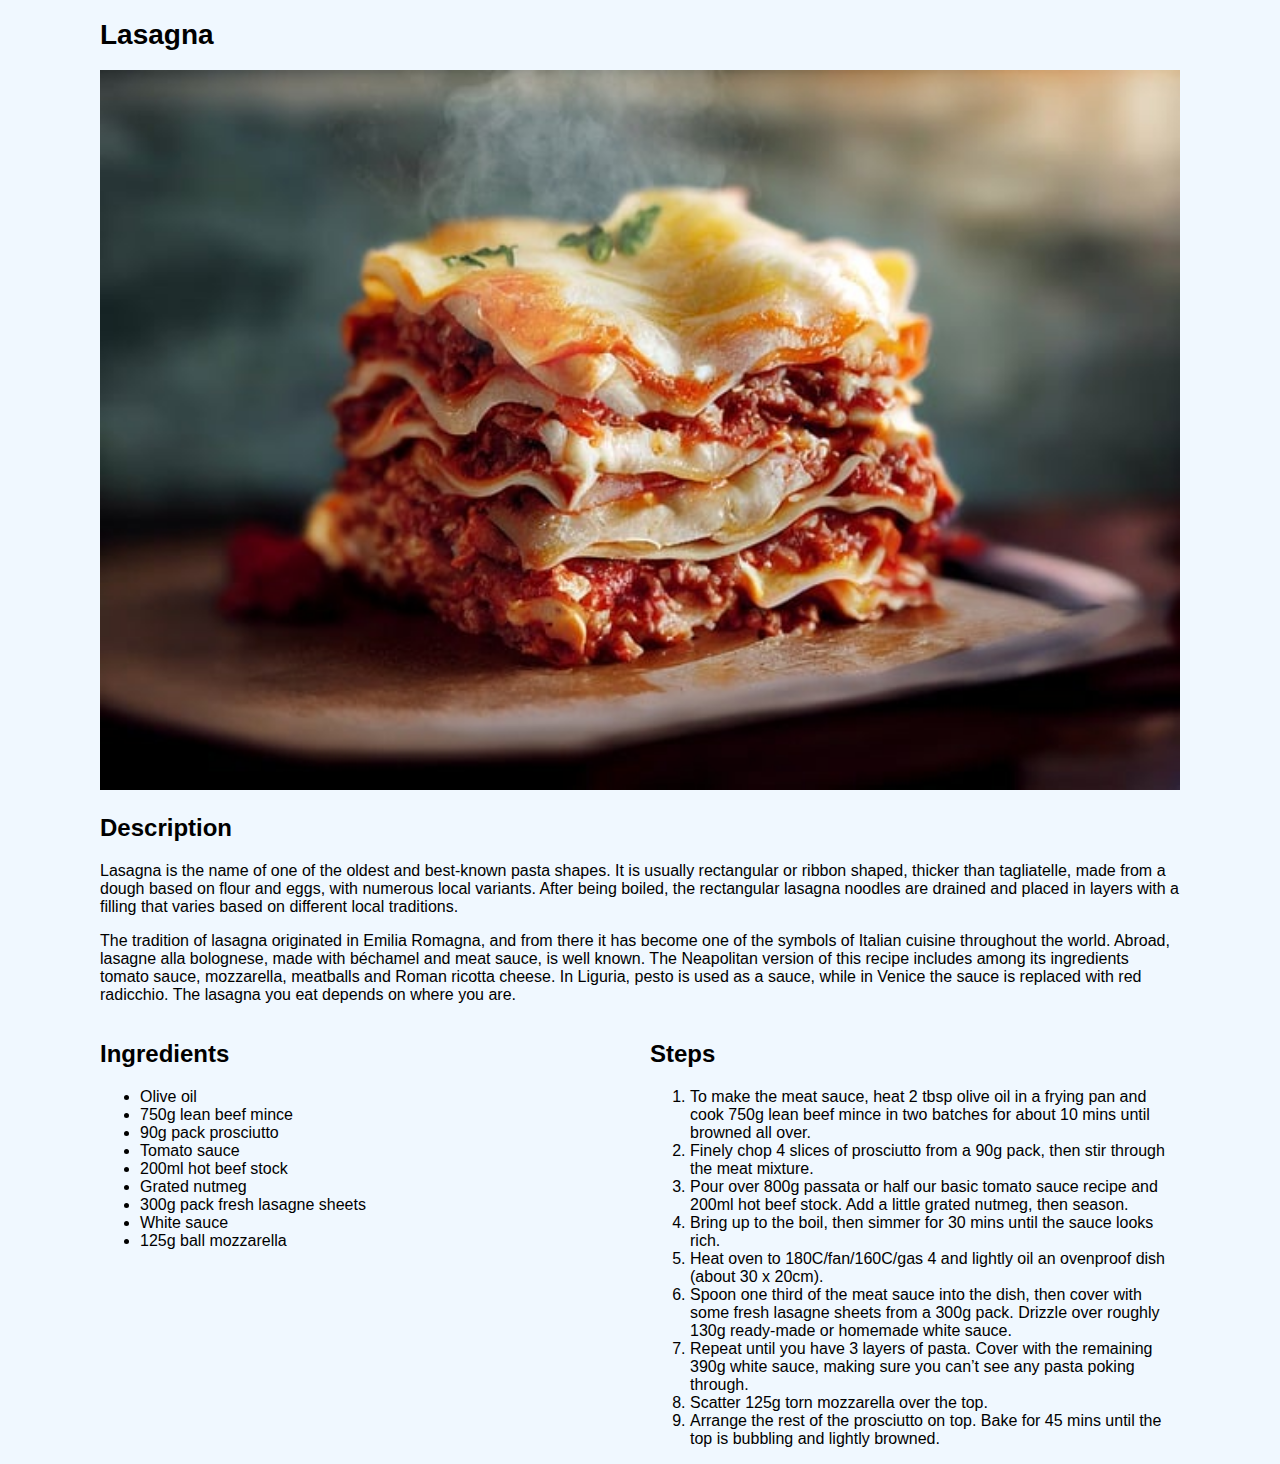
<file: recipes/lasagna.html>
<!DOCTYPE html>
<html lang="en">
<head>
    <meta charset="UTF-8">
    <meta http-equiv="X-UA-Compatible" content="IE=edge">
    <meta name="viewport" content="width=device-width, initial-scale=1.0">
    <title>Lasagna</title>
    <link rel="stylesheet" href="../css/styles.css">
</head>
<body class="content">
    <h1>Lasagna</h1> 

    <img class="image" src="../img/lasagna.jpg" alt="A mulit-layered lasagna, steaming on a plate">

    <div class="description">

        <h2>Description</h2>
        <p>Lasagna is the name of one of the oldest and best-known pasta shapes. It is usually rectangular or ribbon shaped, thicker than tagliatelle, made from a dough based on flour and eggs, with numerous local variants. After being boiled, the rectangular lasagna noodles are drained and placed in layers with a filling that varies based on different local traditions. </p>

        <p>The tradition of lasagna originated in Emilia Romagna, and from there it has become one of the symbols of Italian cuisine throughout the world. Abroad, lasagne alla bolognese, made with béchamel and meat sauce, is well known. The Neapolitan version of this recipe includes among its ingredients tomato sauce, mozzarella, meatballs and Roman ricotta cheese. In Liguria, pesto is used as a sauce, while in Venice the sauce is replaced with red radicchio. The lasagna you eat depends on where you are. </p>
    </div>

    <div class="method">

        <div class="ingredients">
            <h2>Ingredients</h2>
            <ul>
                <li>Olive oil</li>
                <li>750g lean beef mince</li>
                <li>90g pack prosciutto</li>
                <li>Tomato sauce</li>
                <li>200ml hot beef stock</li>
                <li>Grated nutmeg</li>
                <li>300g pack fresh lasagne sheets</li>
                <li>White sauce</li>
                <li>125g ball mozzarella</li>
            </ul>
        </div>

        <div class="steps">
            <h2>Steps</h2>
            <ol>
                <li>To make the meat sauce, heat 2 tbsp olive oil in a frying pan and cook 750g lean beef mince in two batches for about 10 mins until browned all over.</li>
                <li>Finely chop 4 slices of prosciutto from a 90g pack, then stir through the meat mixture.</li>
                <li>Pour over 800g passata or half our basic tomato sauce recipe and 200ml hot beef stock. Add a little grated nutmeg, then season.</li>
                <li>Bring up to the boil, then simmer for 30 mins until the sauce looks rich.</li>
                <li>Heat oven to 180C/fan/160C/gas 4 and lightly oil an ovenproof dish (about 30 x 20cm).</li>
                <li>Spoon one third of the meat sauce into the dish, then cover with some fresh lasagne sheets from a 300g pack. Drizzle over roughly 130g ready-made or homemade white sauce.</li>
                <li>Repeat until you have 3 layers of pasta. Cover with the remaining 390g white sauce, making sure you can’t see any pasta poking through.</li>
                <li>Scatter 125g torn mozzarella over the top.</li>
                <li>Arrange the rest of the prosciutto on top. Bake for 45 mins until the top is bubbling and lightly browned.</li>
            </ol>   
        </div>
    </div>
  



    
</body>
</html>
</file>
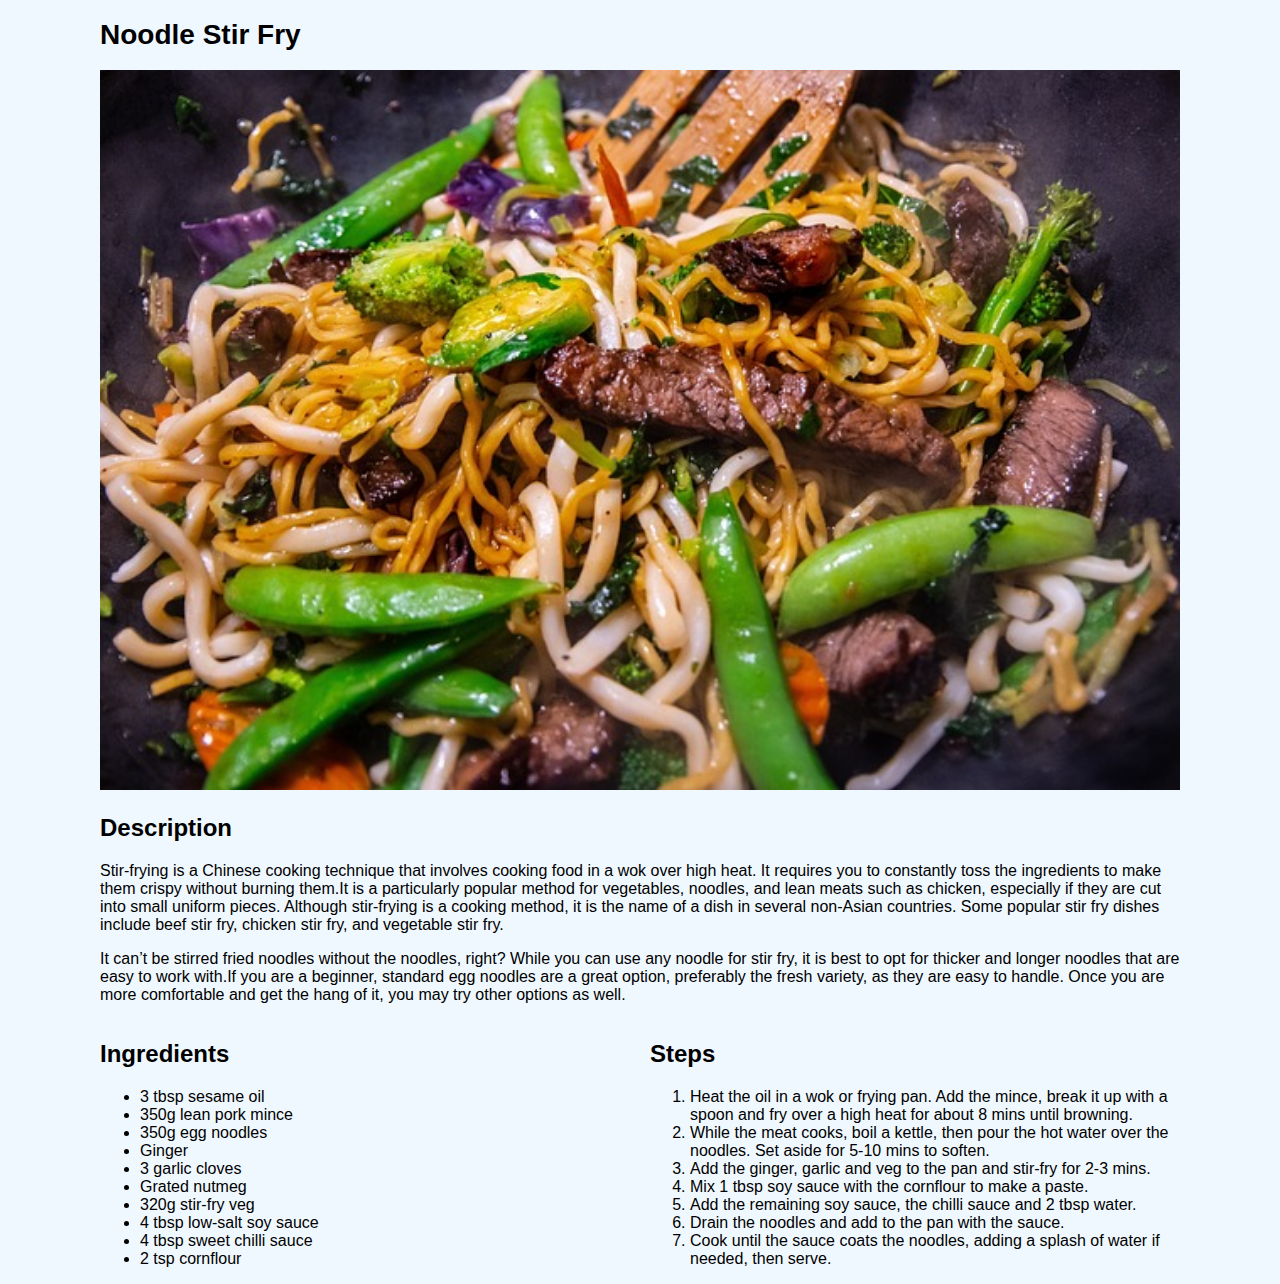
<file: recipes/noodle-stir-fry.html>
<!DOCTYPE html>
<html lang="en">
<head>
    <meta charset="UTF-8">
    <meta http-equiv="X-UA-Compatible" content="IE=edge">
    <meta name="viewport" content="width=device-width, initial-scale=1.0">
    <title>Noodles</title>
    <link rel="stylesheet" href="/css/styles.css">
</head>
<body class="content">
    <h1>Noodle Stir Fry</h1>    

    <img class="image" src="../img/noodles.jpg" alt="Noodles doing their thing.">

    <div class="description">

        <h2>Description</h2>
        <p>Stir-frying is a Chinese cooking technique that involves cooking food in a wok over high heat. It requires you to constantly toss the ingredients to make them crispy without burning them.It is a particularly popular method for vegetables, noodles, and lean meats such as chicken, especially if they are cut into small uniform pieces.
        Although stir-frying is a cooking method, it is the name of a dish in several non-Asian countries. Some popular stir fry dishes include beef stir fry, chicken stir fry, and vegetable stir fry.</p>

        <p>It can’t be stirred fried noodles without the noodles, right? While you can use any noodle for stir fry, it is best to opt for thicker and longer noodles that are easy to work with.If you are a beginner, standard egg noodles are a great option, preferably the fresh variety, as they are easy to handle. Once you are more comfortable and get the hang of it, you may try other options as well.</p>
    </div>
   

    <div class="method">
        <div class="ingredients">

        <h2>Ingredients</h2>
            <ul>
                <li>3 tbsp sesame oil</li>
                <li>350g lean pork mince</li>
                <li>350g egg noodles</li>
                <li>Ginger</li>
                <li>3 garlic cloves</li>
                <li>Grated nutmeg</li>
                <li>320g stir-fry veg </li>
                <li>4 tbsp low-salt soy sauce</li>
                <li>4 tbsp sweet chilli sauce</li>
                <li>2 tsp cornflour</li>
            </ul>
        </div>

        <div class="steps">

            <h2>Steps</h2>
            <ol>
                <li>Heat the oil in a wok or frying pan. Add the mince, break it up with a spoon and fry over a high heat for about 8 mins until browning. </li>
                <li>While the meat cooks, boil a kettle, then pour the hot water over the noodles. Set aside for 5-10 mins to soften.</li>
                <li>Add the ginger, garlic and veg to the pan and stir-fry for 2-3 mins. </li>
                <li>Mix 1 tbsp soy sauce with the cornflour to make a paste.</li>
                <li>Add the remaining soy sauce, the chilli sauce and 2 tbsp water. </li>
                <li>Drain the noodles and add to the pan with the sauce. </li>
                <li>Cook until the sauce coats the noodles, adding a splash of water if needed, then serve.</li>
            </ol>
        </div>
    </div>



    
</body>
</html>
</file>
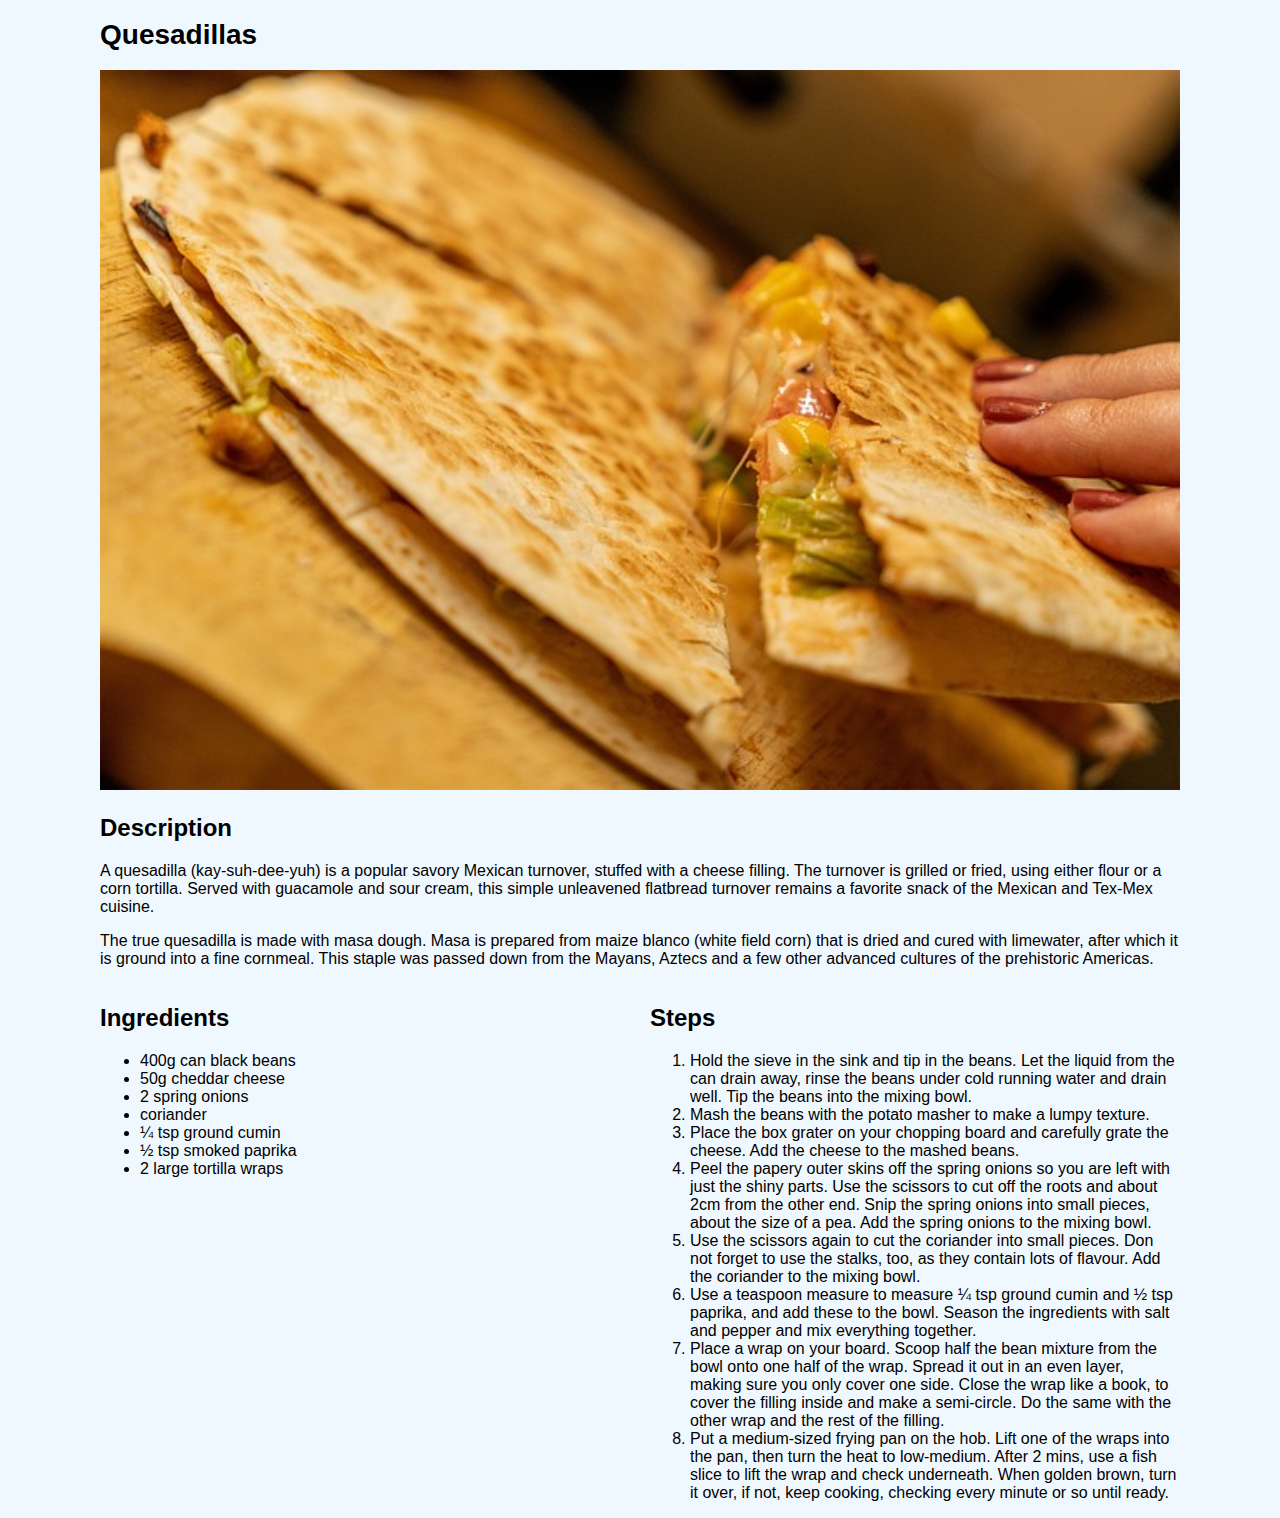
<file: recipes/quesadillas.html>
<!DOCTYPE html>
<html lang="en">
<head>
    <meta charset="UTF-8">
    <meta http-equiv="X-UA-Compatible" content="IE=edge">
    <meta name="viewport" content="width=device-width, initial-scale=1.0">
    <title>Quesadillas</title>
    <link rel="stylesheet" href="/css/styles.css">
</head>
<body class="content">
    <h1>Quesadillas</h1>    

    <img class="image" src="../img/quesadillas.jpg" alt="Lady taking a quesadilla from the plate">

    <div class="description">

        <h2>Description</h2>
        <p>A quesadilla (kay-suh-dee-yuh) is a popular savory Mexican turnover, stuffed with a cheese filling. The turnover is grilled or fried, using either flour or a corn tortilla. Served with guacamole and sour cream, this simple unleavened flatbread turnover remains a favorite snack of the Mexican and Tex-Mex cuisine.</p>

        <p>The true quesadilla is made with masa dough. Masa is prepared from maize blanco (white field corn) that is dried and cured with limewater, after which it is ground into a fine cornmeal. This staple was passed down from the Mayans, Aztecs and a few other advanced cultures of the prehistoric Americas.</p>
    </div>


    <div class="method">
        <div class="ingredients">

            <h2>Ingredients</h2>
            <ul>
                <li>400g can black beans</li>
                <li>50g cheddar cheese</li>
                <li>2 spring onions</li>
                <li>coriander</li>
                <li>¼ tsp ground cumin</li>
                <li>½ tsp smoked paprika</li>
                <li>2 large tortilla wraps</li>
            </ul>
        </div>

        <div class="steps">

            <h2>Steps</h2>
            <ol>
                <li>Hold the sieve in the sink and tip in the beans. Let the liquid from the can drain away, rinse the beans under cold running water and drain well. Tip the beans into the mixing bowl.</li>
                <li>Mash the beans with the potato masher to make a lumpy texture.</li>
                <li>Place the box grater on your chopping board and carefully grate the cheese. Add the cheese to the mashed beans.</li>
                <li>Peel the papery outer skins off the spring onions so you are left with just the shiny parts. Use the scissors to cut off the roots and about 2cm from the other end. Snip the spring onions into small pieces, about the size of a pea. Add the spring onions to the mixing bowl.</li>
                <li>Use the scissors again to cut the coriander into small pieces. Don not forget to use the stalks, too, as they contain lots of flavour. Add the coriander to the mixing bowl.</li>
                <li>Use a teaspoon measure to measure ¼ tsp ground cumin and ½ tsp paprika, and add these to the bowl. Season the ingredients with salt and pepper and mix everything together.</li>
                <li>Place a wrap on your board. Scoop half the bean mixture from the bowl onto one half of the wrap. Spread it out in an even layer, making sure you only cover one side. Close the wrap like a book, to cover the filling inside and make a semi-circle. Do the same with the other wrap and the rest of the filling.</li>
                <li>Put a medium-sized frying pan on the hob. Lift one of the wraps into the pan, then turn the heat to low-medium. After 2 mins, use a fish slice to lift the wrap and check underneath. When golden brown, turn it over, if not, keep cooking, checking every minute or so until ready.</li>
            </ol>
        </div>
    </div>
    
</body>
</html>
</file>
<file: css/styles.css>
.content {
    font-family: Verdana, Geneva, Tahoma, sans-serif;
    max-width: 1080px;
    margin: auto;
    padding-left: 5%;
    padding-right: 5%;
    background-color: aliceblue;

}


h1 {
    font-size: 28px;
}

.list-style {
    width: 200px;
    list-style-position: inside;
}


.info  {
    display: grid;
    grid-template-columns: 1fr 1fr;
    grid-gap: 20px;

    
}
.image {
    height: auto;
    width: 100%
    ;
    
}

.description.recipe {
    font-size: 24px;
    display: flex;
    justify-content: center;
    align-items: center;
    height: auto;
    width: auto;
    border: 3px solid green;
}

.description {
    height: auto;
    width: fit-content;
}

.method {
    display: grid;
    grid-template-columns: 1fr 1fr;
    grid-gap: 20px;
}
</file>
